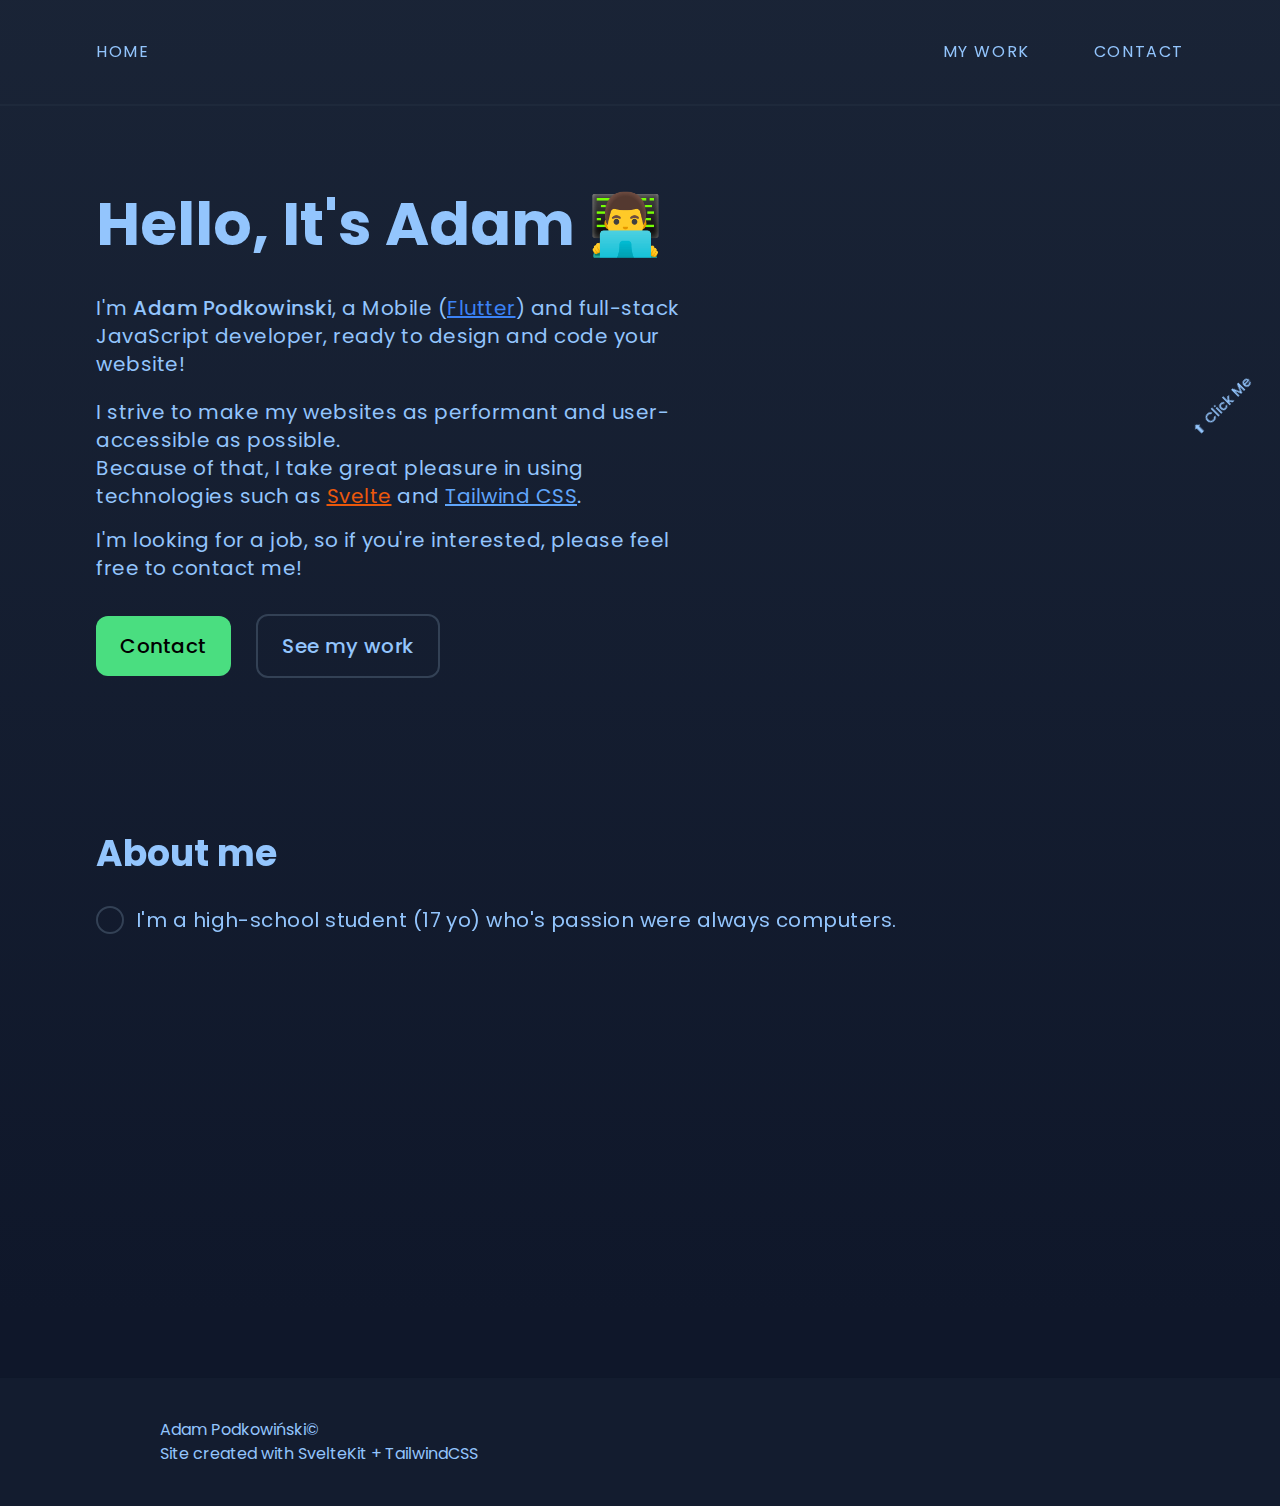
<file: index.html>
<!DOCTYPE html>
<html lang="en">
  <head>
    <meta charset="utf-8" />
    <link rel="icon" href="./favicon.png" />
    <meta name="viewport" content="width=device-width" />
    <meta http-equiv="content-security-policy" content="">
		<link href="./_app/immutable/assets/_layout.0278aaaf.css" rel="stylesheet">
		<link rel="modulepreload" href="./_app/immutable/entry/start.75cf89d4.js">
		<link rel="modulepreload" href="./_app/immutable/chunks/index.a8c43b42.js">
		<link rel="modulepreload" href="./_app/immutable/chunks/singletons.b2630f5f.js">
		<link rel="modulepreload" href="./_app/immutable/entry/app.180534fc.js">
		<link rel="modulepreload" href="./_app/immutable/entry/_layout.svelte.2c666f9f.js">
		<link rel="modulepreload" href="./_app/immutable/chunks/Saos.89ba249d.js">
		<link rel="modulepreload" href="./_app/immutable/entry/_layout.ts.3717e24a.js">
		<link rel="modulepreload" href="./_app/immutable/chunks/_layout.604c9cfc.js">
		<link rel="modulepreload" href="./_app/immutable/entry/_page.svelte.0c0cd24c.js">
  </head>
  <body data-sveltekit-preload-data="hover">
    <div style="display: contents">


<div class="bg-slate-900 text-blue-300 min-h-screen relative">
</div>


			
			<script>
				{
					__sveltekit_12tm93t = {
						env: {},
						assets: new URL(".", location.href).pathname.replace(/^\/$/, ''),
						element: document.currentScript.parentElement
					};

					const data = [null,null];

					Promise.all([
						import("./_app/immutable/entry/start.75cf89d4.js"),
						import("./_app/immutable/entry/app.180534fc.js")
					]).then(([kit, app]) => {
						kit.start(app, __sveltekit_12tm93t.element, {
							node_ids: [0, 2],
							data,
							form: null,
							error: null
						});
					});
				}
			</script>
		</div>
  </body>
</html>
</file>
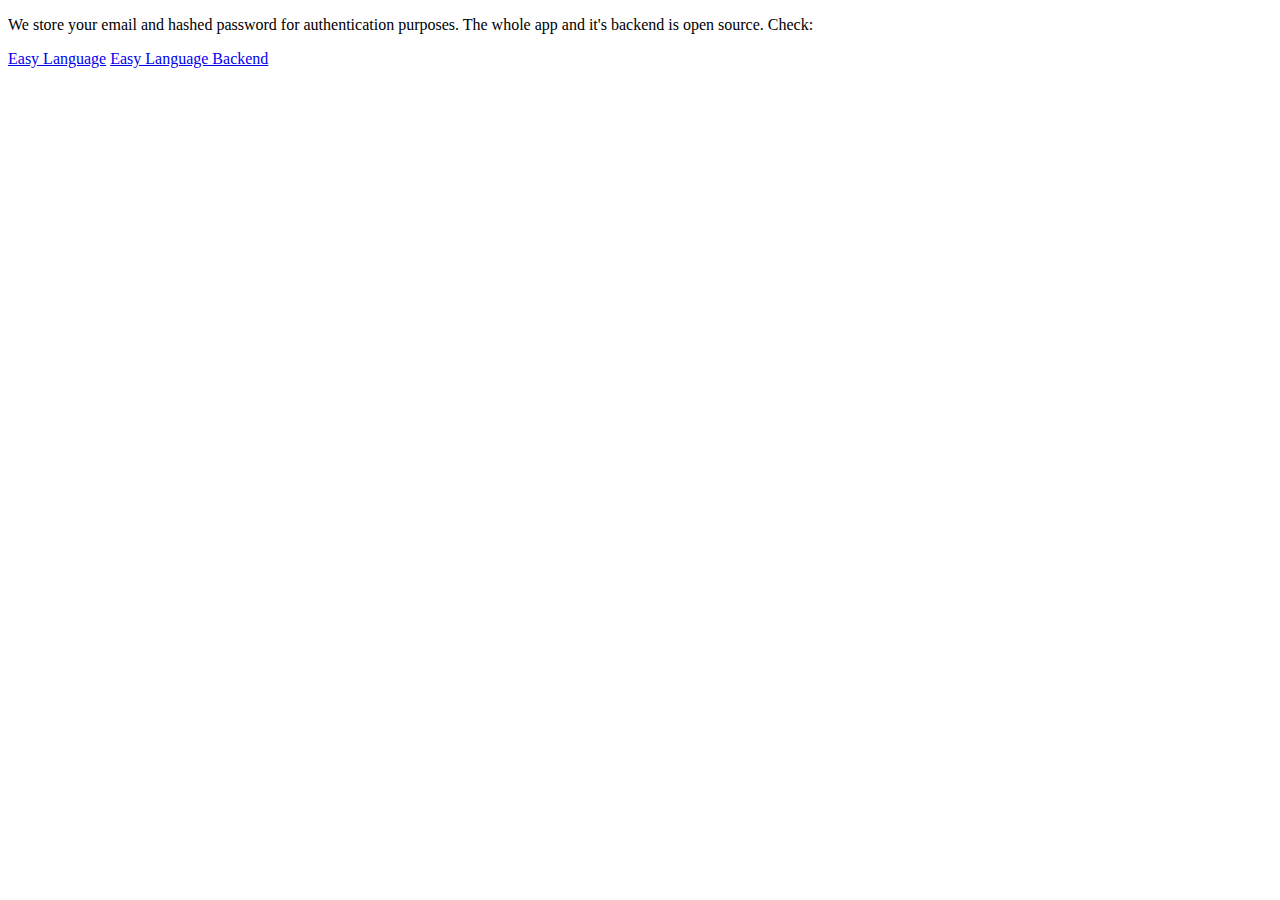
<file: easy_language.html>
<!DOCTYPE html>
<html lang="en">
  <head>
    <meta charset="UTF-8" />
    <meta name="viewport" content="width=device-width, initial-scale=1.0" />
    <title>Document</title>
  </head>
  <body>
    <p>
      We store your email and hashed password for authentication purposes. The
      whole app and it's backend is open source. Check:
    </p>
    <a href="https://github.com/adam-podkowinski/easy_language" target="_blank"
      >Easy Language</a
    >
    <a
      href="https://github.com/adam-podkowinski/easy-language-backend"
      target="_blank"
      >Easy Language Backend</a
    >
  </body>
</html>
</file>
<file: _app/immutable/assets/_layout.0278aaaf.css>
@import"https://fonts.googleapis.com/css2?family=Poppins:wght@300;400;500;600;700&display=swap";*,:before,:after{box-sizing:border-box;border-width:0;border-style:solid;border-color:#e5e7eb}:before,:after{--tw-content: ""}html{line-height:1.5;-webkit-text-size-adjust:100%;-moz-tab-size:4;-o-tab-size:4;tab-size:4;font-family:ui-sans-serif,system-ui,-apple-system,BlinkMacSystemFont,Segoe UI,Roboto,Helvetica Neue,Arial,Noto Sans,sans-serif,"Apple Color Emoji","Segoe UI Emoji",Segoe UI Symbol,"Noto Color Emoji";font-feature-settings:normal}body{margin:0;line-height:inherit}hr{height:0;color:inherit;border-top-width:1px}abbr:where([title]){-webkit-text-decoration:underline dotted;text-decoration:underline dotted}h1,h2,h3,h4,h5,h6{font-size:inherit;font-weight:inherit}a{color:inherit;text-decoration:inherit}b,strong{font-weight:bolder}code,kbd,samp,pre{font-family:ui-monospace,SFMono-Regular,Menlo,Monaco,Consolas,Liberation Mono,Courier New,monospace;font-size:1em}small{font-size:80%}sub,sup{font-size:75%;line-height:0;position:relative;vertical-align:baseline}sub{bottom:-.25em}sup{top:-.5em}table{text-indent:0;border-color:inherit;border-collapse:collapse}button,input,optgroup,select,textarea{font-family:inherit;font-size:100%;font-weight:inherit;line-height:inherit;color:inherit;margin:0;padding:0}button,select{text-transform:none}button,[type=button],[type=reset],[type=submit]{-webkit-appearance:button;background-color:transparent;background-image:none}:-moz-focusring{outline:auto}:-moz-ui-invalid{box-shadow:none}progress{vertical-align:baseline}::-webkit-inner-spin-button,::-webkit-outer-spin-button{height:auto}[type=search]{-webkit-appearance:textfield;outline-offset:-2px}::-webkit-search-decoration{-webkit-appearance:none}::-webkit-file-upload-button{-webkit-appearance:button;font:inherit}summary{display:list-item}blockquote,dl,dd,h1,h2,h3,h4,h5,h6,hr,figure,p,pre{margin:0}fieldset{margin:0;padding:0}legend{padding:0}ol,ul,menu{list-style:none;margin:0;padding:0}textarea{resize:vertical}input::-moz-placeholder,textarea::-moz-placeholder{opacity:1;color:#9ca3af}input::placeholder,textarea::placeholder{opacity:1;color:#9ca3af}button,[role=button]{cursor:pointer}:disabled{cursor:default}img,svg,video,canvas,audio,iframe,embed,object{display:block;vertical-align:middle}img,video{max-width:100%;height:auto}[hidden]{display:none}*,:before,:after{--tw-border-spacing-x: 0;--tw-border-spacing-y: 0;--tw-translate-x: 0;--tw-translate-y: 0;--tw-rotate: 0;--tw-skew-x: 0;--tw-skew-y: 0;--tw-scale-x: 1;--tw-scale-y: 1;--tw-pan-x: ;--tw-pan-y: ;--tw-pinch-zoom: ;--tw-scroll-snap-strictness: proximity;--tw-ordinal: ;--tw-slashed-zero: ;--tw-numeric-figure: ;--tw-numeric-spacing: ;--tw-numeric-fraction: ;--tw-ring-inset: ;--tw-ring-offset-width: 0px;--tw-ring-offset-color: #fff;--tw-ring-color: rgb(59 130 246 / .5);--tw-ring-offset-shadow: 0 0 #0000;--tw-ring-shadow: 0 0 #0000;--tw-shadow: 0 0 #0000;--tw-shadow-colored: 0 0 #0000;--tw-blur: ;--tw-brightness: ;--tw-contrast: ;--tw-grayscale: ;--tw-hue-rotate: ;--tw-invert: ;--tw-saturate: ;--tw-sepia: ;--tw-drop-shadow: ;--tw-backdrop-blur: ;--tw-backdrop-brightness: ;--tw-backdrop-contrast: ;--tw-backdrop-grayscale: ;--tw-backdrop-hue-rotate: ;--tw-backdrop-invert: ;--tw-backdrop-opacity: ;--tw-backdrop-saturate: ;--tw-backdrop-sepia: }::backdrop{--tw-border-spacing-x: 0;--tw-border-spacing-y: 0;--tw-translate-x: 0;--tw-translate-y: 0;--tw-rotate: 0;--tw-skew-x: 0;--tw-skew-y: 0;--tw-scale-x: 1;--tw-scale-y: 1;--tw-pan-x: ;--tw-pan-y: ;--tw-pinch-zoom: ;--tw-scroll-snap-strictness: proximity;--tw-ordinal: ;--tw-slashed-zero: ;--tw-numeric-figure: ;--tw-numeric-spacing: ;--tw-numeric-fraction: ;--tw-ring-inset: ;--tw-ring-offset-width: 0px;--tw-ring-offset-color: #fff;--tw-ring-color: rgb(59 130 246 / .5);--tw-ring-offset-shadow: 0 0 #0000;--tw-ring-shadow: 0 0 #0000;--tw-shadow: 0 0 #0000;--tw-shadow-colored: 0 0 #0000;--tw-blur: ;--tw-brightness: ;--tw-contrast: ;--tw-grayscale: ;--tw-hue-rotate: ;--tw-invert: ;--tw-saturate: ;--tw-sepia: ;--tw-drop-shadow: ;--tw-backdrop-blur: ;--tw-backdrop-brightness: ;--tw-backdrop-contrast: ;--tw-backdrop-grayscale: ;--tw-backdrop-hue-rotate: ;--tw-backdrop-invert: ;--tw-backdrop-opacity: ;--tw-backdrop-saturate: ;--tw-backdrop-sepia: }.absolute{position:absolute}.relative{position:relative}.sticky{position:sticky}.bottom-\[-10\%\]{bottom:-10%}.left-\[100\%\]{left:100%}.top-0{top:0px}.z-\[2\]{z-index:2}.col-start-1{grid-column-start:1}.col-start-4{grid-column-start:4}.col-end-4{grid-column-end:4}.col-end-7{grid-column-end:7}.row-start-1{grid-row-start:1}.row-start-4{grid-row-start:4}.row-end-4{grid-row-end:4}.row-end-7{grid-row-end:7}.my-16{margin-top:4rem;margin-bottom:4rem}.my-3{margin-top:.75rem;margin-bottom:.75rem}.mb-8{margin-bottom:2rem}.mt-4{margin-top:1rem}.mt-5{margin-top:1.25rem}.mt-6{margin-top:1.5rem}.mt-8{margin-top:2rem}.block{display:block}.inline-block{display:inline-block}.flex{display:flex}.grid{display:grid}.contents{display:contents}.hidden{display:none}.min-h-screen{min-height:100vh}.w-36{width:9rem}.w-full{width:100%}.max-w-6xl{max-width:72rem}.-rotate-45{--tw-rotate: -45deg;transform:translate(var(--tw-translate-x),var(--tw-translate-y)) rotate(var(--tw-rotate)) skew(var(--tw-skew-x)) skewY(var(--tw-skew-y)) scaleX(var(--tw-scale-x)) scaleY(var(--tw-scale-y))}.transform{transform:translate(var(--tw-translate-x),var(--tw-translate-y)) rotate(var(--tw-rotate)) skew(var(--tw-skew-x)) skewY(var(--tw-skew-y)) scaleX(var(--tw-scale-x)) scaleY(var(--tw-scale-y))}@keyframes pulse{50%{opacity:.5}}.animate-pulse{animation:pulse 2s cubic-bezier(.4,0,.6,1) infinite}.cursor-pointer{cursor:pointer}.auto-cols-fr{grid-auto-columns:minmax(0,1fr)}.auto-rows-fr{grid-auto-rows:minmax(0,1fr)}.grid-cols-1{grid-template-columns:repeat(1,minmax(0,1fr))}.grid-cols-6{grid-template-columns:repeat(6,minmax(0,1fr))}.grid-rows-6{grid-template-rows:repeat(6,minmax(0,1fr))}.flex-col{flex-direction:column}.items-center{align-items:center}.justify-center{justify-content:center}.justify-between{justify-content:space-between}.gap-2{gap:.5rem}.gap-3{gap:.75rem}.gap-6{gap:1.5rem}.whitespace-nowrap{white-space:nowrap}.rounded-full{border-radius:9999px}.rounded-xl{border-radius:.75rem}.border-2{border-width:2px}.border-b-2{border-bottom-width:2px}.border-slate-700{--tw-border-opacity: 1;border-color:rgb(51 65 85 / var(--tw-border-opacity))}.border-slate-800{--tw-border-opacity: 1;border-color:rgb(30 41 59 / var(--tw-border-opacity))}.bg-green-400{--tw-bg-opacity: 1;background-color:rgb(74 222 128 / var(--tw-bg-opacity))}.bg-slate-800\/30{background-color:#1e293b4d}.bg-slate-900{--tw-bg-opacity: 1;background-color:rgb(15 23 42 / var(--tw-bg-opacity))}.bg-gradient-to-b{background-image:linear-gradient(to bottom,var(--tw-gradient-stops))}.from-slate-800\/70{--tw-gradient-from: rgb(30 41 59 / .7);--tw-gradient-to: rgb(30 41 59 / 0);--tw-gradient-stops: var(--tw-gradient-from), var(--tw-gradient-to)}.to-slate-900{--tw-gradient-to: #0f172a}.p-3{padding:.75rem}.px-6{padding-left:1.5rem;padding-right:1.5rem}.px-8{padding-left:2rem;padding-right:2rem}.py-3{padding-top:.75rem;padding-bottom:.75rem}.py-4{padding-top:1rem;padding-bottom:1rem}.py-9{padding-top:2.25rem;padding-bottom:2.25rem}.pb-24{padding-bottom:6rem}.text-center{text-align:center}.text-3xl{font-size:1.875rem;line-height:2.25rem}.text-4xl{font-size:2.25rem;line-height:2.5rem}.text-5xl{font-size:3rem;line-height:1}.text-lg{font-size:1.125rem;line-height:1.75rem}.text-sm{font-size:.875rem;line-height:1.25rem}.text-xl{font-size:1.25rem;line-height:1.75rem}.font-bold{font-weight:700}.font-medium{font-weight:500}.uppercase{text-transform:uppercase}.leading-tight{line-height:1.25}.tracking-normal{letter-spacing:0em}.tracking-wide{letter-spacing:.025em}.tracking-widest{letter-spacing:.1em}.text-black{--tw-text-opacity: 1;color:rgb(0 0 0 / var(--tw-text-opacity))}.text-blue-300{--tw-text-opacity: 1;color:rgb(147 197 253 / var(--tw-text-opacity))}.text-blue-300\/50{color:#93c5fd80}.text-blue-400{--tw-text-opacity: 1;color:rgb(96 165 250 / var(--tw-text-opacity))}.text-blue-500{--tw-text-opacity: 1;color:rgb(59 130 246 / var(--tw-text-opacity))}.text-orange-600{--tw-text-opacity: 1;color:rgb(234 88 12 / var(--tw-text-opacity))}.underline{text-decoration-line:underline}.shadow-sm{--tw-shadow: 0 1px 2px 0 rgb(0 0 0 / .05);--tw-shadow-colored: 0 1px 2px 0 var(--tw-shadow-color);box-shadow:var(--tw-ring-offset-shadow, 0 0 #0000),var(--tw-ring-shadow, 0 0 #0000),var(--tw-shadow)}.shadow-slate-800\/40{--tw-shadow-color: rgb(30 41 59 / .4);--tw-shadow: var(--tw-shadow-colored)}.transition-all{transition-property:all;transition-timing-function:cubic-bezier(.4,0,.2,1);transition-duration:.15s}.transition-colors{transition-property:color,background-color,border-color,text-decoration-color,fill,stroke;transition-timing-function:cubic-bezier(.4,0,.2,1);transition-duration:.15s}.duration-300,.duration-\[300ms\]{transition-duration:.3s}:root{font-family:Poppins,sans-serif}html{scroll-behavior:smooth}.page-spacing{padding-left:2rem;padding-right:2rem}@media (min-width: 768px){.page-spacing{padding-left:4rem;padding-right:4rem}}@media (min-width: 1024px){.page-spacing{padding-left:6rem;padding-right:6rem}}@media (min-width: 1536px){.page-spacing{padding-left:10rem;padding-right:10rem}}.hover\:border-black:hover{--tw-border-opacity: 1;border-color:rgb(0 0 0 / var(--tw-border-opacity))}.hover\:border-blue-500:hover{--tw-border-opacity: 1;border-color:rgb(59 130 246 / var(--tw-border-opacity))}.hover\:border-green-400:hover{--tw-border-opacity: 1;border-color:rgb(74 222 128 / var(--tw-border-opacity))}.hover\:border-rose-400:hover{--tw-border-opacity: 1;border-color:rgb(251 113 133 / var(--tw-border-opacity))}.hover\:bg-black:hover{--tw-bg-opacity: 1;background-color:rgb(0 0 0 / var(--tw-bg-opacity))}.hover\:bg-green-400:hover{--tw-bg-opacity: 1;background-color:rgb(74 222 128 / var(--tw-bg-opacity))}.hover\:bg-green-500:hover{--tw-bg-opacity: 1;background-color:rgb(34 197 94 / var(--tw-bg-opacity))}.hover\:bg-rose-400:hover{--tw-bg-opacity: 1;background-color:rgb(251 113 133 / var(--tw-bg-opacity))}.hover\:text-blue-400:hover{--tw-text-opacity: 1;color:rgb(96 165 250 / var(--tw-text-opacity))}.hover\:text-blue-500:hover{--tw-text-opacity: 1;color:rgb(59 130 246 / var(--tw-text-opacity))}.hover\:text-slate-900:hover{--tw-text-opacity: 1;color:rgb(15 23 42 / var(--tw-text-opacity))}.hover\:text-white:hover{--tw-text-opacity: 1;color:rgb(255 255 255 / var(--tw-text-opacity))}.hover\:text-yellow-300:hover{--tw-text-opacity: 1;color:rgb(253 224 71 / var(--tw-text-opacity))}.hover\:shadow-sm:hover{--tw-shadow: 0 1px 2px 0 rgb(0 0 0 / .05);--tw-shadow-colored: 0 1px 2px 0 var(--tw-shadow-color);box-shadow:var(--tw-ring-offset-shadow, 0 0 #0000),var(--tw-ring-shadow, 0 0 #0000),var(--tw-shadow)}@media (min-width: 1024px){.lg\:mr-5{margin-right:1.25rem}.lg\:mr-9{margin-right:2.25rem}.lg\:mt-0{margin-top:0}.lg\:block{display:block}.lg\:grid{display:grid}.lg\:hidden{display:none}.lg\:w-\[40\%\]{width:40%}.lg\:w-\[60\%\]{width:60%}.lg\:w-auto{width:auto}.lg\:w-fit{width:-moz-fit-content;width:fit-content}.lg\:flex-1{flex:1 1 0%}.lg\:origin-bottom-right{transform-origin:bottom right}.lg\:origin-top-left{transform-origin:top left}.lg\:grid-cols-3{grid-template-columns:repeat(3,minmax(0,1fr))}.lg\:flex-row{flex-direction:row}.lg\:gap-0{gap:0px}.lg\:gap-16{gap:4rem}.lg\:px-40{padding-left:10rem;padding-right:10rem}.lg\:py-10{padding-top:2.5rem;padding-bottom:2.5rem}.lg\:py-12{padding-top:3rem;padding-bottom:3rem}.lg\:text-6xl{font-size:3.75rem;line-height:1}.lg\:hover\:scale-\[200\%\]:hover{--tw-scale-x: 200%;--tw-scale-y: 200%;transform:translate(var(--tw-translate-x),var(--tw-translate-y)) rotate(var(--tw-rotate)) skew(var(--tw-skew-x)) skewY(var(--tw-skew-y)) scaleX(var(--tw-scale-x)) scaleY(var(--tw-scale-y))}}@keyframes slide-in-right{0%{transform:translate(36px);opacity:0}to{transform:translate(0);opacity:1}}@keyframes slide-in-bot{0%{transform:translateY(36px);opacity:0}to{transform:translateY(0);opacity:1}}@keyframes slide-in-top{0%{transform:translateY(-36px);opacity:0}to{transform:translateY(0);opacity:1}}
</file>
